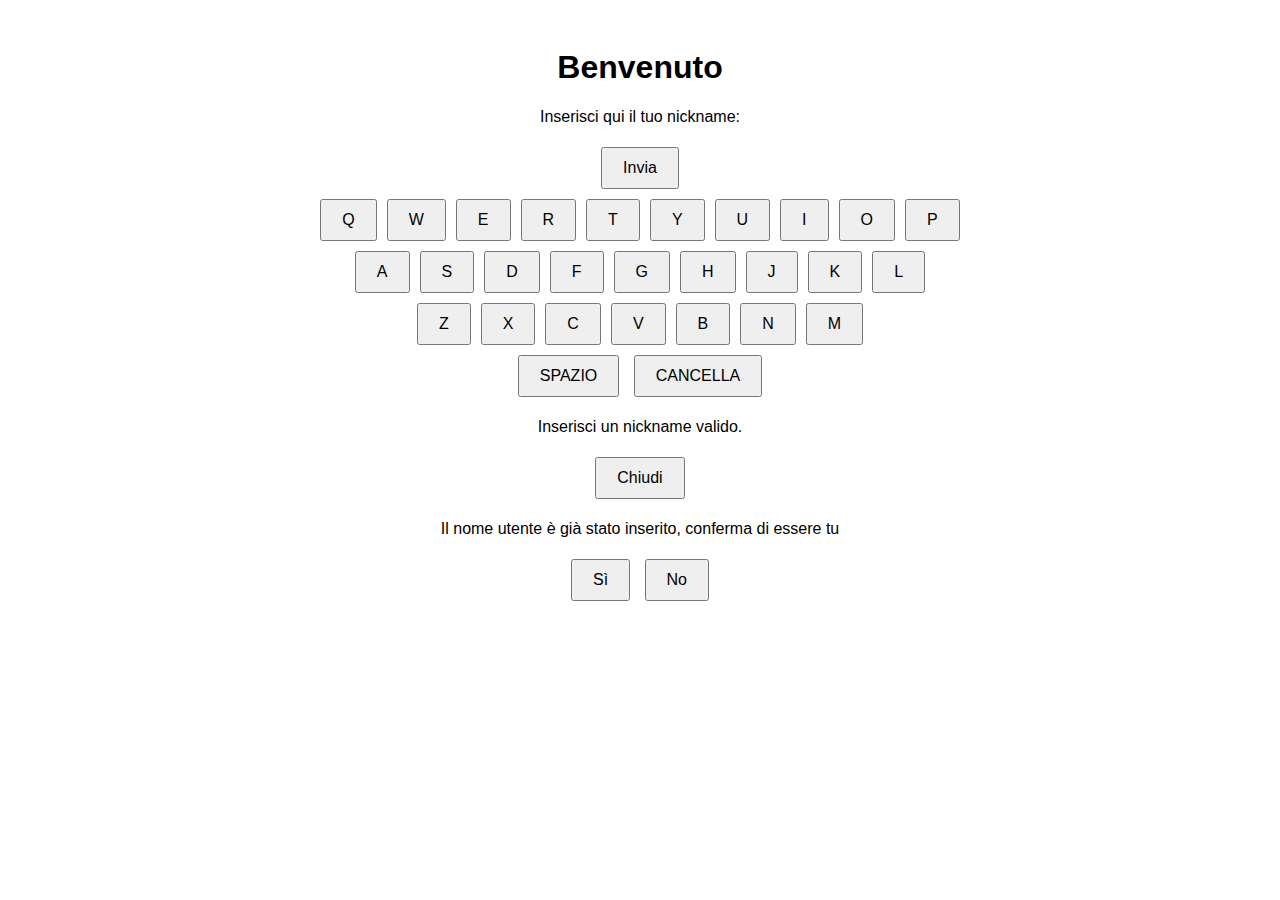
<file: oldfiles/index.html>
<!--
<!DOCTYPE html>
<html lang="en">
<head> 
    <meta charset="UTF-8">
    <meta name="viewport" content="width=device-width, initial-scale=1.0">
    <title>Insert Name</title>
    <link rel="stylesheet" href="style.css">
</head>
<body>
    <h1>Benvenuto</h1>
    <p>Inserisci qui il tuo nickname:</p>
    <div id="nameContainer"></div>
    <button id="submitName">Invia</button>

    <div class="keyboard-row" id="row1"></div>
    <div class="keyboard-row" id="row2"></div>
    <div class="keyboard-row" id="row3"></div>

    //Aggiungi una nuova riga per il tasto SPAZIO e CANCELLA 
    <div class="keyboard-row" id="row4">
        <button id="spaceButton" class="keyboard-button">SPAZIO</button>
        <button id="deleteButton" class="keyboard-button">CANCELLA</button> //Pulsante CANCELLA 
    </div>

    \\ Modale per nome vuoto
    <div id="emptyNameModal" class="modal">
        <div class="modal-content">
            <p id="emptyNameMessage">Inserisci un nickname valido.</p>
            <div class="modal-buttons">
                <button id="closeEmptyNameModal">Chiudi</button>
            </div>
        </div>
    </div>

     \\Modale personalizzato
    <div id="customModal" class="modal">
        <div class="modal-content">
            <p id="modalMessage">Il nome inserito esiste già. Vuoi continuare?</p>
            <div class="modal-buttons">
                <button id="confirmButton">Conferma</button>
                <button id="cancelButton">Annulla</button>
            </div>
        </div>
    </div>

    <script>
        const nameContainer = document.getElementById('nameContainer');
        const submitButton = document.getElementById('submitName');
        const customModal = document.getElementById('customModal');
        const modalMessage = document.getElementById('modalMessage');
        const confirmButton = document.getElementById('confirmButton');
        const cancelButton = document.getElementById('cancelButton');
        const emptyNameModal = document.getElementById('emptyNameModal'); // Nuovo modale per nome vuoto
        const emptyNameMessage = document.getElementById('emptyNameMessage'); // Messaggio per il modale del nome vuoto
        let name = '';

        // Definisci le lettere per ciascuna riga
        const row1 = 'QWERTYUIOP'.split('');
        const row2 = 'ASDFGHJKL'.split('');
        const row3 = 'ZXCVBNM'.split('');

        // Funzione per creare i pulsanti
        function createButtons(letters, containerId) {
            const container = document.getElementById(containerId);
            letters.forEach((letter) => {
                const button = document.createElement('button');
                button.textContent = letter;
                button.className = 'keyboard-button';
                button.addEventListener('click', () => {
                    name += letter;
                    nameContainer.textContent = name;
                });
                container.appendChild(button);
            });
        }

        // Crea i pulsanti per ciascuna riga
        createButtons(row1, 'row1');
        createButtons(row2, 'row2');
        createButtons(row3, 'row3');

        // Aggiungi il tasto SPAZIO
        document.getElementById('spaceButton').addEventListener('click', () => {
            name += ' ';
            nameContainer.textContent = name; // Mostra il nome con lo spazio
        });

        // Aggiungi il tasto CANCELLA
        document.getElementById('deleteButton').addEventListener('click', () => {
            if (name.length > 0) {
                name = name.slice(0, -1); // Rimuovi l'ultimo carattere
                nameContainer.textContent = name; // Aggiorna la visualizzazione del nome
            }
        });

        // Funzione per inviare il nome
        submitButton.addEventListener('click', () => {
            if (name.trim() === '') {
                // Se il nome è vuoto, mostra il modale per nome non valido
                emptyNameModal.style.display = 'flex';
                return;
            }

            fetch('/api/submit-name', {
                method: 'POST',
                headers: { 'Content-Type': 'application/json' },
                body: JSON.stringify({ name }),
            })
            .then((response) => response.json())
            .then((data) => {
                if (data.exists) {
                    // Mostra il modale se il nickname esiste
                    modalMessage.textContent = data.message; // Mostra il messaggio personalizzato
                    customModal.style.display = 'flex'; // Mostra il modale solo quando il nome esiste
                } else {
                    // Se il nickname non esiste, continua come al solito
                    window.location.href = `/welcome.html?name=${name}&exists=false`;
                }
            })
            .catch((error) => console.error('Error:', error));
        });

        // Funzione per chiudere il modale del nome vuoto
        document.getElementById('closeEmptyNameModal').addEventListener('click', () => {
            emptyNameModal.style.display = 'none';
        });

        // Funzione per chiudere il modale e continuare con la conferma
        confirmButton.addEventListener('click', () => {
            window.location.href = `/welcome.html?name=${name}&exists=true`;
        });

        // Funzione per chiudere il modale senza fare nulla
        cancelButton.addEventListener('click', () => {
            name = '';
            nameContainer.textContent = name;
            customModal.style.display = 'none'; // Nascondi il modale
        });
    </script>
</body>
</html>

-->
<!--

<!DOCTYPE html>
<html lang="en">
<head>
    <meta charset="UTF-8">
    <meta name="viewport" content="width=device-width, initial-scale=1.0">
    <title>Insert Name</title>
    <link rel="stylesheet" href="style.css">
</head>
<body>
    <h1>Benvenuto</h1>
    <p>Inserisci qui il tuo nickname:</p>
    <div id="nameContainer"></div>
    <button id="submitName">Invia</button>

    <div class="keyboard-row" id="row1"></div>
    <div class="keyboard-row" id="row2"></div>
    <div class="keyboard-row" id="row3"></div>

   
    <div class="keyboard-row" id="row4">
        <button id="spaceButton" class="keyboard-button">SPAZIO</button>
        <button id="deleteButton" class="keyboard-button">CANCELLA</button>
    </div>

    <div id="emptyNameModal" class="modal">
        <div class="modal-content">
            <p id="emptyNameMessage">Inserisci un nickname valido.</p>
            <div class="modal-buttons">
                <button id="closeEmptyNameModal">Chiudi</button>
            </div>
        </div>
    </div>

    \\Modale personalizzato 
    <div id="customModal" class="modal">
        <div class="modal-content">
            <p id="modalMessage">Il nome inserito esiste già. Vuoi continuare?</p>
            <div class="modal-buttons">
                <button id="confirmButton">Conferma</button>
                <button id="cancelButton">Annulla</button>
            </div>
        </div>
    </div>

    <script>
        const nameContainer = document.getElementById('nameContainer');
        const submitButton = document.getElementById('submitName');
        const customModal = document.getElementById('customModal');
        const modalMessage = document.getElementById('modalMessage');
        const confirmButton = document.getElementById('confirmButton');
        const cancelButton = document.getElementById('cancelButton');
        const emptyNameModal = document.getElementById('emptyNameModal'); 
        let name = '';

        // Define keyboard rows
        const row1 = 'QWERTYUIOP'.split('');
        const row2 = 'ASDFGHJKL'.split('');
        const row3 = 'ZXCVBNM'.split('');

        // Create keyboard buttons
        function createButtons(letters, containerId) {
            const container = document.getElementById(containerId);
            letters.forEach((letter) => {
                const button = document.createElement('button');
                button.textContent = letter;
                button.className = 'keyboard-button';
                button.addEventListener('click', () => {
                    name += letter;
                    nameContainer.textContent = name;
                });
                container.appendChild(button);
            });
        }

        // Generate keyboard buttons
        createButtons(row1, 'row1');
        createButtons(row2, 'row2');
        createButtons(row3, 'row3');

        // Space button functionality
        document.getElementById('spaceButton').addEventListener('click', () => {
            name += ' ';
            nameContainer.textContent = name;
        });

        // Delete button functionality
        document.getElementById('deleteButton').addEventListener('click', () => {
            if (name.length > 0) {
                name = name.slice(0, -1);
                nameContainer.textContent = name;
            }
        });

        // Submit name functionality
        submitButton.addEventListener('click', () => {
            if (name.trim() === '') {
                emptyNameModal.style.display = 'flex';
                return;
            }

            fetch('/api/choice', {
                method: 'POST',
                headers: { 'Content-Type': 'application/json' },
                body: JSON.stringify({ name }),
            })
                .then((response) => response.json())
                .then((data) => {
                    if (data.exists) {
                        modalMessage.textContent = data.message;
                        customModal.style.display = 'flex';
                    } else {
                        window.location.href = '/welcome.html';
                    }
                })
                .catch((error) => console.error('Error:', error));
        });

        // Confirm and redirect
        confirmButton.addEventListener('click', () => {
            window.location.href = '/welcome.html';
        });

        // Cancel and clear name
        cancelButton.addEventListener('click', () => {
            name = '';
            nameContainer.textContent = name;
            customModal.style.display = 'none';
        });
    </script>
</body>
</html>
-->

<!--
<!DOCTYPE html>
<html lang="en">
<head>
    <meta charset="UTF-8">
    <meta name="viewport" content="width=device-width, initial-scale=1.0">
    <title>Insert Name</title>
    <link rel="stylesheet" href="style.css">
</head>
<body>
    <h1>Benvenuto</h1>
    <p>Inserisci qui il tuo nickname:</p>
    <div id="nameContainer"></div>
    <button id="submitName">Invia</button>

    <div class="keyboard-row" id="row1"></div>
    <div class="keyboard-row" id="row2"></div>
    <div class="keyboard-row" id="row3"></div>

    // Aggiungi una nuova riga per il tasto SPAZIO e CANCELLA 
    <div class="keyboard-row" id="row4">
        <button id="spaceButton" class="keyboard-button">SPAZIO</button>
        <button id="deleteButton" class="keyboard-button">CANCELLA</button>
    </div>

    // Modale per nome vuoto 
    <div id="emptyNameModal" class="modal">
        <div class="modal-content">
            <p id="emptyNameMessage">Inserisci un nickname valido.</p>
            <div class="modal-buttons">
                <button id="closeEmptyNameModal">Chiudi</button>
            </div>
        </div>
    </div>

    // Modale personalizzato
    <div id="customModal" class="modal">
        <div class="modal-content">
            <p id="modalMessage">Il nome utente è già stato inserito, conferma di essere tu</p>
            <div class="modal-buttons">
                <button id="confirmButton">Sì</button>
                <button id="cancelButton">No</button>
            </div>
        </div>
    </div>

    <script>
        const nameContainer = document.getElementById('nameContainer');
        const submitButton = document.getElementById('submitName');
        const customModal = document.getElementById('customModal');
        const confirmButton = document.getElementById('confirmButton');
        const cancelButton = document.getElementById('cancelButton');
        const emptyNameModal = document.getElementById('emptyNameModal'); 
        let name = '';

        // Define keyboard rows
        const row1 = 'QWERTYUIOP'.split('');
        const row2 = 'ASDFGHJKL'.split('');
        const row3 = 'ZXCVBNM'.split('');

        // Create keyboard buttons
        function createButtons(letters, containerId) {
            const container = document.getElementById(containerId);
            letters.forEach((letter) => {
                const button = document.createElement('button');
                button.textContent = letter;
                button.className = 'keyboard-button';
                button.addEventListener('click', () => {
                    name += letter;
                    nameContainer.textContent = name;
                });
                container.appendChild(button);
            });
        }

        // Generate keyboard buttons
        createButtons(row1, 'row1');
        createButtons(row2, 'row2');
        createButtons(row3, 'row3');

        // Space button functionality
        document.getElementById('spaceButton').addEventListener('click', () => {
            name += ' ';
            nameContainer.textContent = name;
        });

        // Delete button functionality
        document.getElementById('deleteButton').addEventListener('click', () => {
            if (name.length > 0) {
                name = name.slice(0, -1);
                nameContainer.textContent = name;
            }
        });

        // Submit name functionality
        submitButton.addEventListener('click', () => {
            if (name.trim() === '') {
                emptyNameModal.style.display = 'flex';
                return;
            }

            fetch('/api/choice', {
                method: 'POST',
                headers: { 'Content-Type': 'application/json' },
                body: JSON.stringify({ name }),
            })
                .then((response) => response.json())
                .then((data) => {
                    if (data.exists) {
                        // Show modal if the username exists
                        customModal.style.display = 'flex';
                    } else {
                        // Redirect to welcome.html with name and exists flag
                        window.location.href = `/welcome.html?name=${encodeURIComponent(name)}&exists=false`;
                    }
                })
                .catch((error) => console.error('Error:', error));
        });

        // Close empty name modal
        document.getElementById('closeEmptyNameModal').addEventListener('click', () => {
            emptyNameModal.style.display = 'none';
        });

        // Confirm and redirect
        confirmButton.addEventListener('click', () => {
            fetch('/api/confirm', {
                method: 'POST',
                headers: { 'Content-Type': 'application/json' },
                body: JSON.stringify({ name }),
            })
            .then(() => {
                window.location.href = `/welcome.html?name=${encodeURIComponent(name)}&exists=true`;
            })
            .catch((error) => console.error('Error:', error));
        });

        // Cancel and clear name
        cancelButton.addEventListener('click', () => {
            name = '';
            nameContainer.textContent = name;
            customModal.style.display = 'none';
        });
    </script>
</body>
</html>

-->

<!DOCTYPE html>
<html lang="en">
<head>
    <meta charset="UTF-8">
    <meta name="viewport" content="width=device-width, initial-scale=1.0">
    <title>Insert Name</title>
    <link rel="stylesheet" href="style.css">
</head>
<body>
    <h1>Benvenuto</h1>
    <p>Inserisci qui il tuo nickname:</p>
    <div id="nameContainer"></div>
    <button id="submitName">Invia</button>

    <div class="keyboard-row" id="row1"></div>
    <div class="keyboard-row" id="row2"></div>
    <div class="keyboard-row" id="row3"></div>

    <!-- Aggiungi una nuova riga per il tasto SPAZIO e CANCELLA -->
    <div class="keyboard-row" id="row4">
        <button id="spaceButton" class="keyboard-button">SPAZIO</button>
        <button id="deleteButton" class="keyboard-button">CANCELLA</button>
    </div>

    <!-- Modale per nome vuoto -->
    <div id="emptyNameModal" class="modal">
        <div class="modal-content">
            <p id="emptyNameMessage">Inserisci un nickname valido.</p>
            <div class="modal-buttons">
                <button id="closeEmptyNameModal">Chiudi</button>
            </div>
        </div>
    </div>

    <!-- Modale personalizzato -->
    <div id="customModal" class="modal">
        <div class="modal-content">
            <p id="modalMessage">Il nome utente è già stato inserito, conferma di essere tu</p>
            <div class="modal-buttons">
                <button id="confirmButton">Sì</button>
                <button id="cancelButton">No</button>
            </div>
        </div>
    </div>

    <script>
        const nameContainer = document.getElementById('nameContainer');
        const submitButton = document.getElementById('submitName');
        const customModal = document.getElementById('customModal');
        const confirmButton = document.getElementById('confirmButton');
        const cancelButton = document.getElementById('cancelButton');
        const emptyNameModal = document.getElementById('emptyNameModal'); 
        let name = '';

        // Define keyboard rows
        const row1 = 'QWERTYUIOP'.split('');
        const row2 = 'ASDFGHJKL'.split('');
        const row3 = 'ZXCVBNM'.split('');

        // Create keyboard buttons
        function createButtons(letters, containerId) {
            const container = document.getElementById(containerId);
            letters.forEach((letter) => {
                const button = document.createElement('button');
                button.textContent = letter;
                button.className = 'keyboard-button';
                button.addEventListener('click', () => {
                    name += letter;
                    nameContainer.textContent = name;
                });
                container.appendChild(button);
            });
        }

        // Generate keyboard buttons
        createButtons(row1, 'row1');
        createButtons(row2, 'row2');
        createButtons(row3, 'row3');

        // Space button functionality
        document.getElementById('spaceButton').addEventListener('click', () => {
            name += ' ';
            nameContainer.textContent = name;
        });

        // Delete button functionality
        document.getElementById('deleteButton').addEventListener('click', () => {
            if (name.length > 0) {
                name = name.slice(0, -1);
                nameContainer.textContent = name;
            }
        });

        // Submit name functionality
        submitButton.addEventListener('click', () => {
            if (name.trim() === '') {
                emptyNameModal.style.display = 'flex';
                return;
            }

            fetch('/api/choice', {
                method: 'POST',
                headers: { 'Content-Type': 'application/json' },
                body: JSON.stringify({ name }),
            })
                .then((response) => response.json())
                .then((data) => {
                    if (data.exists) {
                        // Show modal if the username exists
                        customModal.style.display = 'flex';
                    } else {
                        // Redirect to welcome.html without query parameters
                        window.location.href = '/welcome.html';
                    }
                })
                .catch((error) => console.error('Error:', error));
        });

        // Close empty name modal
        document.getElementById('closeEmptyNameModal').addEventListener('click', () => {
            emptyNameModal.style.display = 'none';
        });

        // Confirm and redirect
        confirmButton.addEventListener('click', () => {
            fetch('/api/confirm', {
                method: 'POST',
                headers: { 'Content-Type': 'application/json' },
                body: JSON.stringify({ name }),
            })
            .then(() => {
                window.location.href = '/welcome.html';
            })
            .catch((error) => console.error('Error:', error));
        });

        // Cancel and clear name
        cancelButton.addEventListener('click', () => {
            name = '';
            nameContainer.textContent = name;
            customModal.style.display = 'none';
        });
    </script>
</body>
</html>
</file>
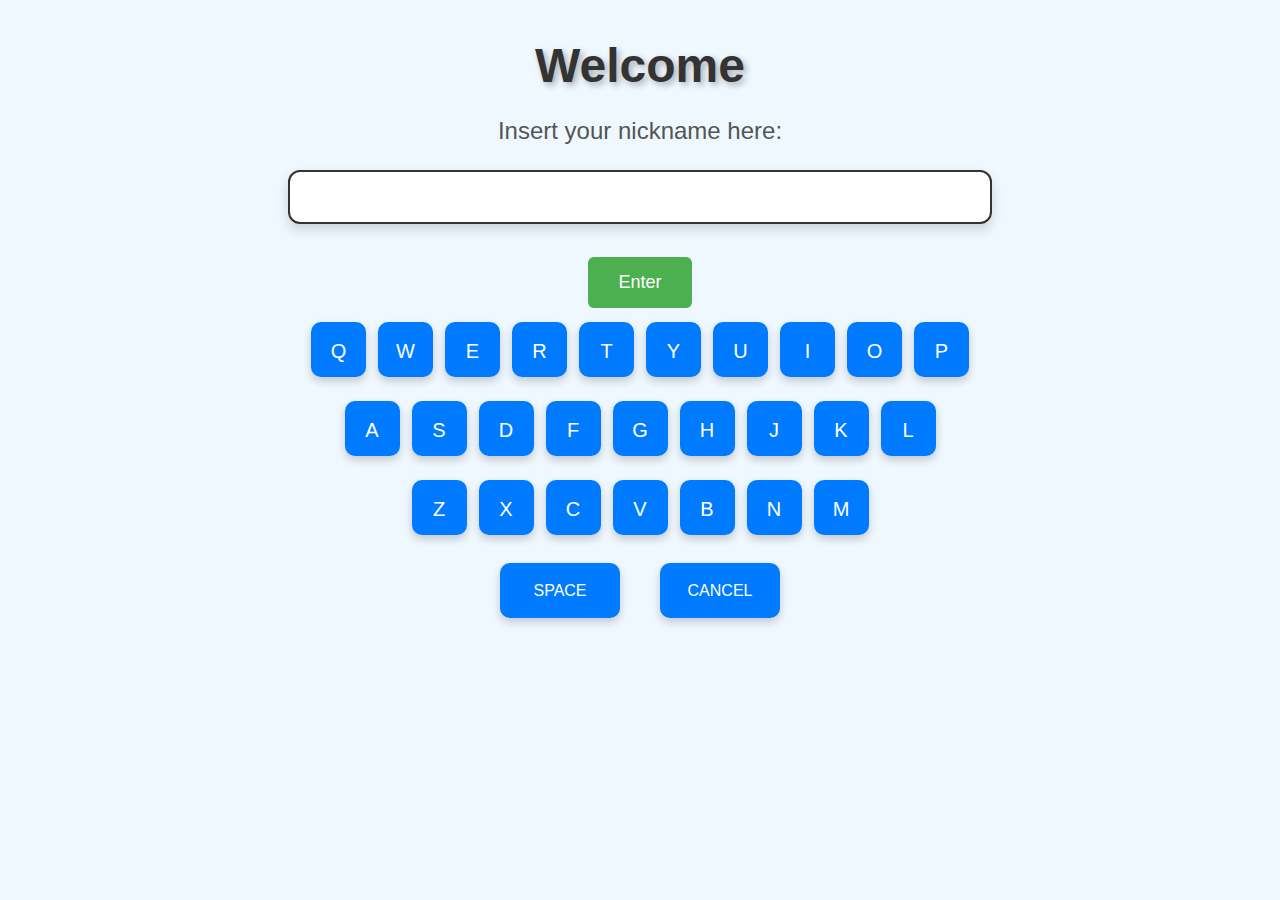
<file: web_interfaces/public/index.html>
<!DOCTYPE html>
<html lang="en">
<head>
    <meta charset="UTF-8">
    <meta name="viewport" content="width=device-width, initial-scale=1.0">
    <title>Insert Name</title>
    <link rel="stylesheet" href="style.css">
</head>
<body>
    <h1>Welcome</h1>
    <p>Insert your nickname here:</p>
    <div id="nameContainer"></div>
    <button id="submitName">Enter</button>

    <div class="keyboard-row" id="row1"></div>
    <div class="keyboard-row" id="row2"></div>
    <div class="keyboard-row" id="row3"></div>

    <!-- Aggiungi una nuova riga per il tasto SPAZIO e CANCELLA -->
    <div class="keyboard-row" id="row4">
        <button id="spaceButton" class="keyboard-button">SPACE</button>
        <button id="deleteButton" class="keyboard-button">CANCEL</button>
    </div>

    <!-- Modale per nome vuoto -->
    <div id="emptyNameModal" class="modal">
        <div class="modal-content">
            <p id="emptyNameMessage">Insert a valid name</p>
            <div class="modal-buttons">
                <button id="closeEmptyNameModal">Chiudi</button>
            </div>
        </div>
    </div>

    <!-- Modale personalizzato -->
    <div id="customModal" class="modal">
        <div class="modal-content">
            <p id="modalMessage">the name already exist, please confirm to be you</p>
            <div class="modal-buttons">
                <button id="confirmButton">Yes</button>
                <button id="cancelButton">No</button>
            </div>
        </div>
    </div>

    <script>
        const nameContainer = document.getElementById('nameContainer');
        const submitButton = document.getElementById('submitName');
        const customModal = document.getElementById('customModal');
        const confirmButton = document.getElementById('confirmButton');
        const cancelButton = document.getElementById('cancelButton');
        const emptyNameModal = document.getElementById('emptyNameModal'); 
        let name = '';

        // Define keyboard rows
        const row1 = 'QWERTYUIOP'.split('');
        const row2 = 'ASDFGHJKL'.split('');
        const row3 = 'ZXCVBNM'.split('');

        // Create keyboard buttons
        function createButtons(letters, containerId) {
            const container = document.getElementById(containerId);
            letters.forEach((letter) => {
                const button = document.createElement('button');
                button.textContent = letter;
                button.className = 'keyboard-button';
                button.addEventListener('click', () => {
                    name += letter;
                    nameContainer.textContent = name;
                });
                container.appendChild(button);
            });
        }

        // Generate keyboard buttons
        createButtons(row1, 'row1');
        createButtons(row2, 'row2');
        createButtons(row3, 'row3');

        // Space button functionality
        document.getElementById('spaceButton').addEventListener('click', () => {
            name += ' ';
            nameContainer.textContent = name;
        });

        // Delete button functionality
        document.getElementById('deleteButton').addEventListener('click', () => {
            if (name.length > 0) {
                name = name.slice(0, -1);
                nameContainer.textContent = name;
            }
        });

        // Submit name functionality
        submitButton.addEventListener('click', () => {
            if (name.trim() === '') {
                emptyNameModal.style.display = 'flex';
                fetch('/api/choice', {
                method: 'POST',
                headers: { 'Content-Type': 'application/json' },
                body: JSON.stringify({ name }),
            })

                return;
            }

            fetch('/api/choice', {
                method: 'POST',
                headers: { 'Content-Type': 'application/json' },
                body: JSON.stringify({ name }),
            })
                .then((response) => response.json())
                .then((data) => {
                    if (data.exists) {
                        // Show modal if the username exists
                        customModal.style.display = 'flex';
                    } else {
                        // Redirect to welcome.html without query parameters
                        window.location.href = '/welcome.html';
                    }
                })
                .catch((error) => console.error('Error:', error));
        });

        // Close empty name modal
        document.getElementById('closeEmptyNameModal').addEventListener('click', () => {
            emptyNameModal.style.display = 'none';
        });

        // Confirm and redirect
        confirmButton.addEventListener('click', () => {
            fetch('/api/confirm', {
                method: 'POST',
                headers: { 'Content-Type': 'application/json' },
                body: JSON.stringify({ name }),
            })
            .then(() => {
                window.location.href = '/welcome.html';
            })
            .catch((error) => console.error('Error:', error));
        });

        // Cancel and clear name
        cancelButton.addEventListener('click', () => {
            name = '';
            nameContainer.textContent = name;
            customModal.style.display = 'none';
        });
    </script>
</body>
</html>
</file>
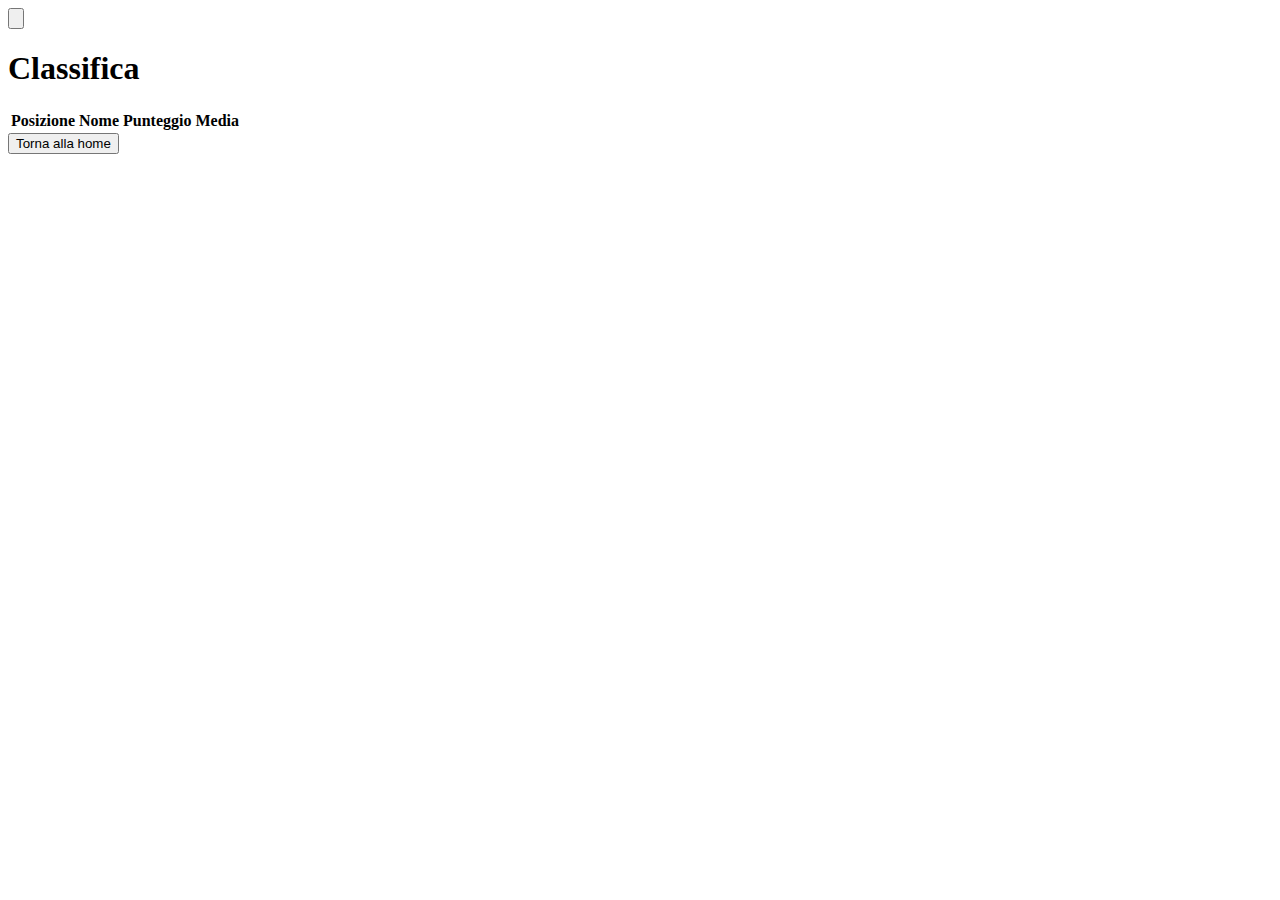
<file: oldfiles/classifica.html>
<!DOCTYPE html>
<html lang="it">
<head>
    <meta charset="UTF-8">
    <meta name="viewport" content="width=device-width, initial-scale=1.0">
    <title>Classifica</title>
</head>
<body>
    <!-- Pulsante Indietro -->
    <button id="backButton" onclick="window.location.href='/gameIntroduction.html'">
        <svg xmlns="http://www.w3.org/2000/svg" viewBox="0 0 24 24">
            <path d="M20 11H7.83l5.59-5.59-1.41-1.41L3.83 12l8.18 8.18 1.41-1.41L7.83 13H20z"/>
        </svg>
    </button>

    <h1>Classifica</h1>
    <table id="scoresTable">
        <thead>
            <tr>
                <th>Posizione</th>
                <th>Nome</th>
                <th>Punteggio</th>
                <th>Media</th>
            </tr>
        </thead>
        <tbody id="scoresBody">
            <!-- I punteggi verranno popolati dinamicamente -->
        </tbody>
    </table>

    <button class="backButton" onclick="window.location.href = 'welcome.html';">Torna alla home</button>

    <script>
        // Funzione per caricare i punteggi dal server e visualizzarli
        function loadLeaderboard() {
            fetch('http://localhost:3000/api/leaderboard')
                .then(response => response.json())
                .then(data => {
                    const tableBody = document.getElementById('scoresBody');
                    tableBody.innerHTML = ''; // Pulisce la tabella

                    data.forEach((entry, index) => {
                        const row = document.createElement('tr');
                        row.innerHTML = `
                            <td>${index + 1}</td>
                            <td>${entry.name}</td>
                            <td>${entry.score}</td>
                            <td>${entry.avg.toFixed(2)}</td>
                        `;
                        tableBody.appendChild(row);
                    });
                })
                .catch(err => console.error("Errore nel caricamento della classifica", err));
        }

        // Carica la classifica quando la pagina è pronta
        window.onload = loadLeaderboard;
    </script>
</body>
</html>
</file>
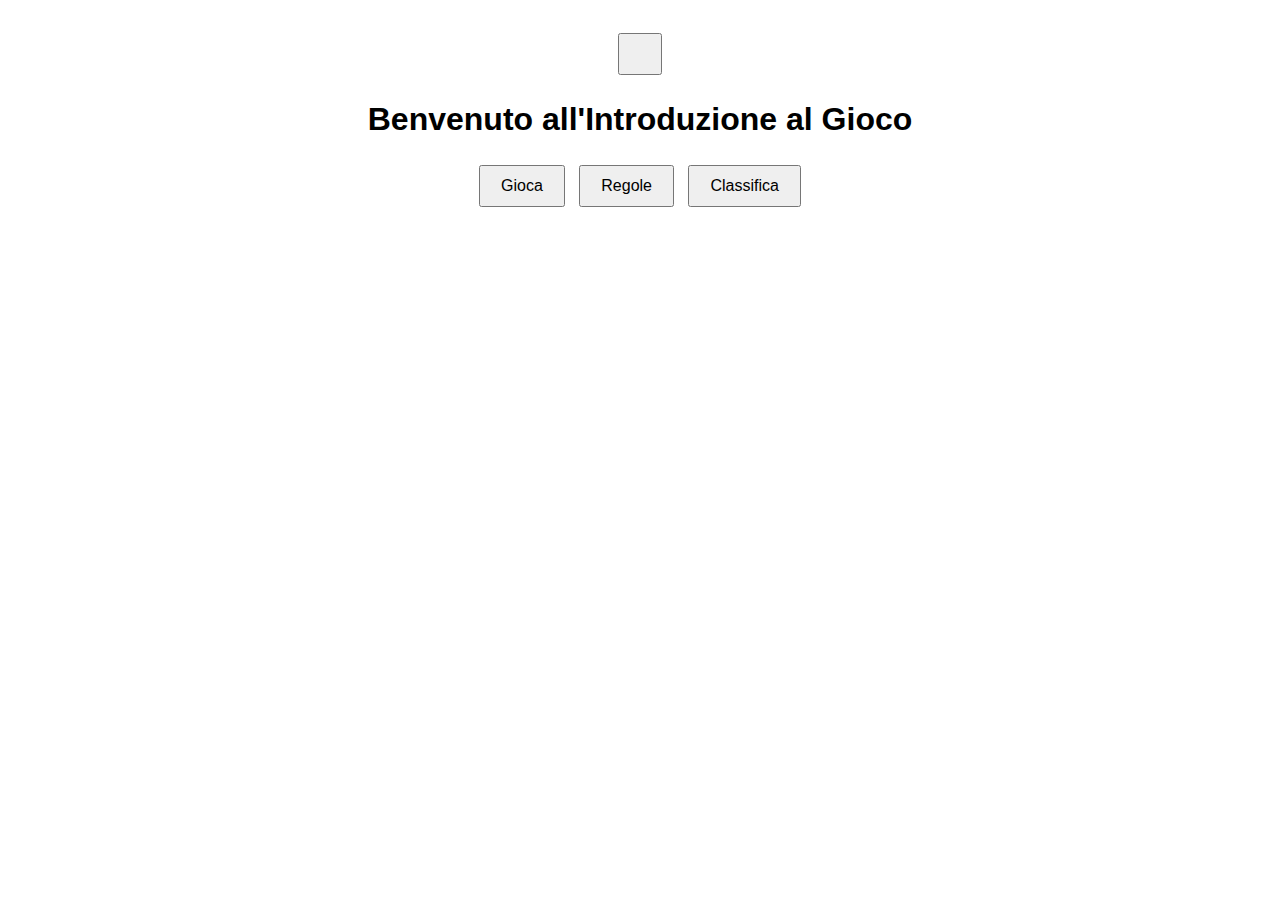
<file: oldfiles/game_preamble.html>
<!--
<!DOCTYPE html>
<html lang="it">
<head>
    <meta charset="UTF-8">
    <meta name="viewport" content="width=device-width, initial-scale=1.0">
    <title>Introduzione al Gioco</title>
    <link rel="stylesheet" href="style.css">
</head>
<body id="welcomePage">
    // Pulsante per tornare indietro con una freccia 
    <button id="arrowButton">
        <svg xmlns="http://www.w3.org/2000/svg" viewBox="0 0 24 24">
            <path d="M20 11H7.83l5.59-5.59-1.41-1.41L3.83 12l8.18 8.18 1.41-1.41L7.83 13H20z"/>
        </svg>
    </button>

    <h1 id="pageTitle">Benvenuto all'Introduzione al Gioco</h1>
    <div id="buttonContainer" class="button-container">
        <button id="playButton">Gioca</button>
        <button id="rulesButton">Regole</button>
        <button id="leaderboardButton">Classifica</button>
    </div>

    <script>

        // Rules button action
        document.getElementById('rulesButton').addEventListener('click', () => {
            window.location.href = '/regole.html'; // Modifica questo percorso con quello corretto per la pagina delle regole
        });

        // Leaderboard button action
        document.getElementById('leaderboardButton').addEventListener('click', () => {
            window.location.href = '/classifica.html'; 
        });



        // Play button action
        document.getElementById('playButton').addEventListener('click', () => {
            fetch('/api/game', {
                method: 'POST',
                headers: { 'Content-Type': 'application/json' },
            })
                .then(() => {
                    window.location.href = '/game.html';
                })
                .catch((error) => console.error('Error:', error));
        });

        // Back button action
        document.getElementById('arrowButton').addEventListener('click', () => {
            fetch('/api/choice', {
                method: 'POST',
                headers: { 'Content-Type': 'application/json' },
            })
                .then(() => {
                    window.location.href = '/welcome.html';
                })
                .catch((error) => console.error('Error:', error));
        });




    </script>
</body>
</html>
-->
<!--
<!DOCTYPE html>
<html lang="it">
<head>
    <meta charset="UTF-8">
    <meta name="viewport" content="width=device-width, initial-scale=1.0">
    <title>Introduzione al Gioco</title>
    <link rel="stylesheet" href="style.css">
</head>
<body id="welcomePage">
    //Pulsante per tornare indietro con una freccia 
    <button id="arrowButton">
        <svg xmlns="http://www.w3.org/2000/svg" viewBox="0 0 24 24">
            <path d="M20 11H7.83l5.59-5.59-1.41-1.41L3.83 12l8.18 8.18 1.41-1.41L7.83 13H20z"/>
        </svg>
    </button>

    <h1 id="pageTitle">Benvenuto all'Introduzione al Gioco</h1>
    <div id="buttonContainer" class="button-container">
        <button id="playButton">Gioca</button>
        <button id="rulesButton">Regole</button>
        <button id="leaderboardButton">Classifica</button>
    </div>

    <script>
        // Get the user's name from the URL parameters
        const urlParams = new URLSearchParams(window.location.search);
        const name = urlParams.get('name');

        // Rules button action
        document.getElementById('rulesButton').addEventListener('click', () => {
            window.location.href = `/regole.html?name=${encodeURIComponent(name)}`; 
        });

        // Leaderboard button action
        document.getElementById('leaderboardButton').addEventListener('click', () => {
            window.location.href = `/classifica.html?name=${encodeURIComponent(name)}`; 
        });
        // Play button action
        document.getElementById('playButton').addEventListener('click', () => {
            fetch('/api/game', {
                method: 'POST',
                headers: { 'Content-Type': 'application/json' },
            })
                .then(() => {
                    window.location.href = `/game.html?name=${encodeURIComponent(name)}`;
                })
                .catch((error) => console.error('Error:', error));
        });

        // Back button action
        document.getElementById('arrowButton').addEventListener('click', () => {
            fetch('/api/choice', {
                method: 'POST',
                headers: { 'Content-Type': 'application/json' },
            })
                .then(() => {
                    window.location.href = `/welcome.html?name=${encodeURIComponent(name)}&exists=true`;
                })
                .catch((error) => console.error('Error:', error));
        });
        

    </script>
</body>
</html>
-->

<!DOCTYPE html>
<html lang="it">
<head>
    <meta charset="UTF-8">
    <meta name="viewport" content="width=device-width, initial-scale=1.0">
    <title>Introduzione al Gioco</title>
    <link rel="stylesheet" href="style.css">
</head>
<body id="welcomePage">
    <!-- Back button -->
    <button id="arrowButton">
        <svg xmlns="http://www.w3.org/2000/svg" viewBox="0 0 24 24">
            <path d="M20 11H7.83l5.59-5.59-1.41-1.41L3.83 12l8.18 8.18 1.41-1.41L7.83 13H20z"/>
        </svg>
    </button>

    <h1 id="pageTitle">Benvenuto all'Introduzione al Gioco</h1>
    <div id="buttonContainer" class="button-container">
        <button id="playButton">Gioca</button>
        <button id="rulesButton">Regole</button>
        <button id="leaderboardButton">Classifica</button>
    </div>

    <script>
        // Rules button action
        document.getElementById('rulesButton').addEventListener('click', () => {
            window.location.href = '/regole.html'; 
        });

        // Leaderboard button action
        document.getElementById('leaderboardButton').addEventListener('click', () => {
            window.location.href = '/classifica.html'; 
        });

        // Play button action
        document.getElementById('playButton').addEventListener('click', () => {
            fetch('/api/game', {
                method: 'POST',
                headers: { 'Content-Type': 'application/json' },
            })
                .then(() => {
                    window.location.href = '/game.html';
                })
                .catch((error) => console.error('Error:', error));
        });

        // Back button action
        document.getElementById('arrowButton').addEventListener('click', () => {
            fetch('/api/choice', {
                method: 'POST',
                headers: { 'Content-Type': 'application/json' },
            })
                .then(() => {
                    window.location.href = '/welcome.html';
                })
                .catch((error) => console.error('Error:', error));
        });
    </script>
</body>
</html>
</file>
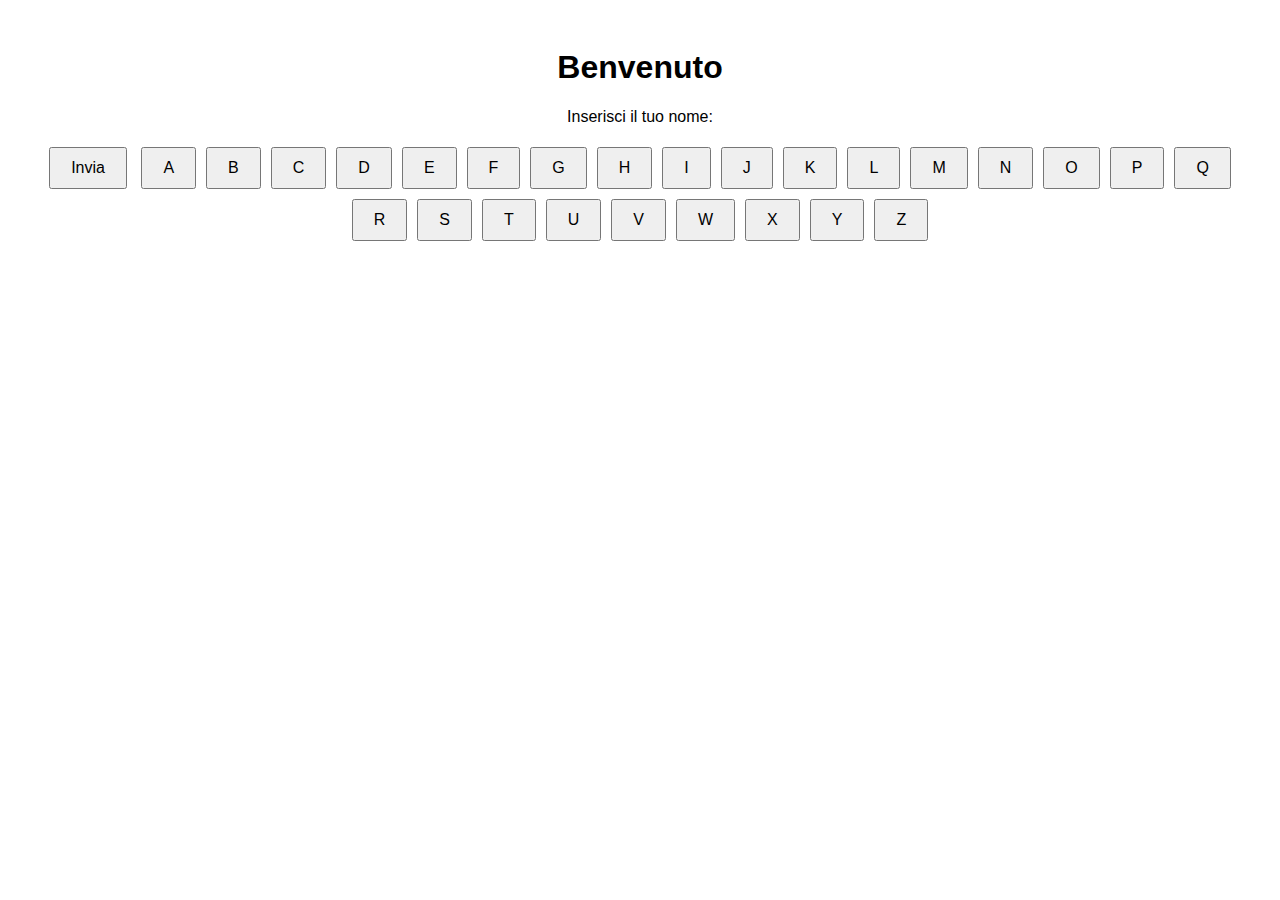
<file: oldfiles/index_vecchio.html>
<!DOCTYPE html>
<html lang="en">
<head>
    <meta charset="UTF-8">
    <meta name="viewport" content="width=device-width, initial-scale=1.0">
    <title>Insert Name</title>
    <link rel="stylesheet" href="style.css">
</head>
<body>
    <h1>Benvenuto</h1>
    <p>Inserisci il tuo nome:</p>
    <div id="nameContainer"></div>
    <button id="submitName">Invia</button>

    <script>
        const nameContainer = document.getElementById('nameContainer');
        const submitButton = document.getElementById('submitName');
        let name = '';

        // Create buttons for each letter
        'ABCDEFGHIJKLMNOPQRSTUVWXYZ'.split('').forEach((letter) => {
            const button = document.createElement('button');
            button.textContent = letter;
            button.addEventListener('click', () => {
                name += letter;
                nameContainer.textContent = name;
            });
            document.body.appendChild(button);
        });

        // Submit the name
        submitButton.addEventListener('click', () => {
            fetch('/api/submit-name', {
                method: 'POST',
                headers: { 'Content-Type': 'application/json' },
                body: JSON.stringify({ name }),
            })
                .then((response) => response.json())
                .then((data) => {
                    if (data.exists) {
                        window.location.href = `/welcome.html?name=${name}&exists=true`;
                    } else {
                        window.location.href = `/welcome.html?name=${name}&exists=false`;
                    }
                })
                .catch((error) => console.error('Error:', error));
        });
    </script>
</body>
</html>
</file>
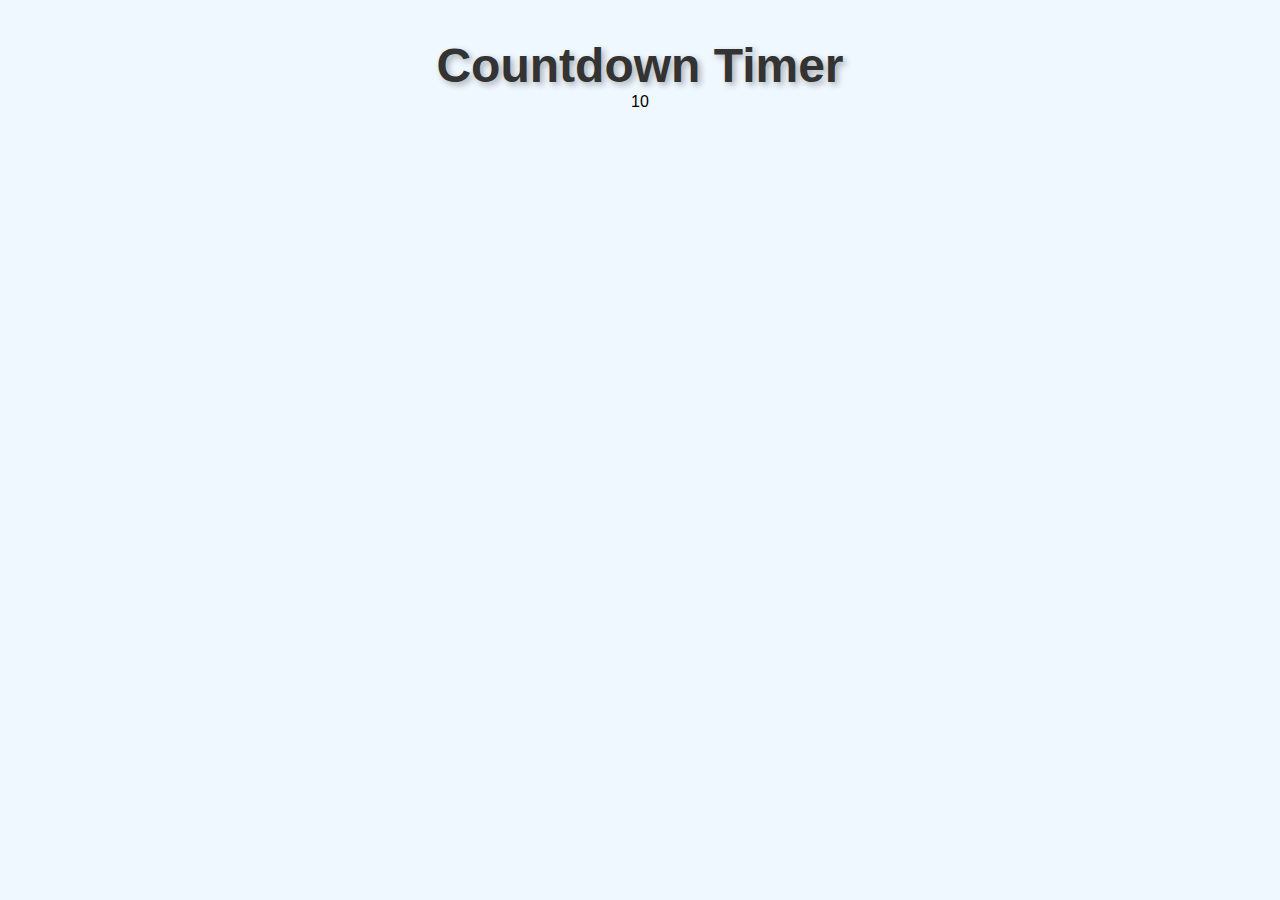
<file: web_interfaces/public/exercise.html>
<!DOCTYPE html>
<html lang="en">
<head>
    <meta charset="UTF-8">
    <meta name="viewport" content="width=device-width, initial-scale=1.0">
    <title>Countdown Timer</title>
    <link rel="stylesheet" href="style.css">
</head>
<body>
    <h1>Countdown Timer</h1>
    <div id="timer">10</div> <!-- Initial countdown time in seconds -->
    <div id="reps" style="display: none;">Repetitions: <span id="repCount">5</span></div> <!-- Initial repetitions -->
    
    <script>
        let countdownTime = 10; // Countdown time in seconds
        let repetitions = 5; // Number of repetitions
        let isCountingDown = true;

        const timerElement = document.getElementById('timer');
        const repsElement = document.getElementById('reps');
        const repCountElement = document.getElementById('repCount');

        const countdown = setInterval(() => {
            if (isCountingDown) {
                if (countdownTime > 0) {
                    timerElement.textContent = countdownTime;
                    countdownTime--;
                } else {
                    isCountingDown = false;
                    timerElement.style.display = 'none';
                    repsElement.style.display = 'block';
                    startRepetitions();
                }
            }
        }, 1000);

        function startRepetitions() {
            const repInterval = setInterval(() => {
                if (repetitions > 0) {
                    repCountElement.textContent = repetitions;
                    repetitions--;
                } else {
                    clearInterval(repInterval);
                    repCountElement.textContent = "Done!";

                    
                }
            }, 2000); // Change this value to set the interval for repetitions (in milliseconds)
        }
    </script>
</body>
</html>
</file>
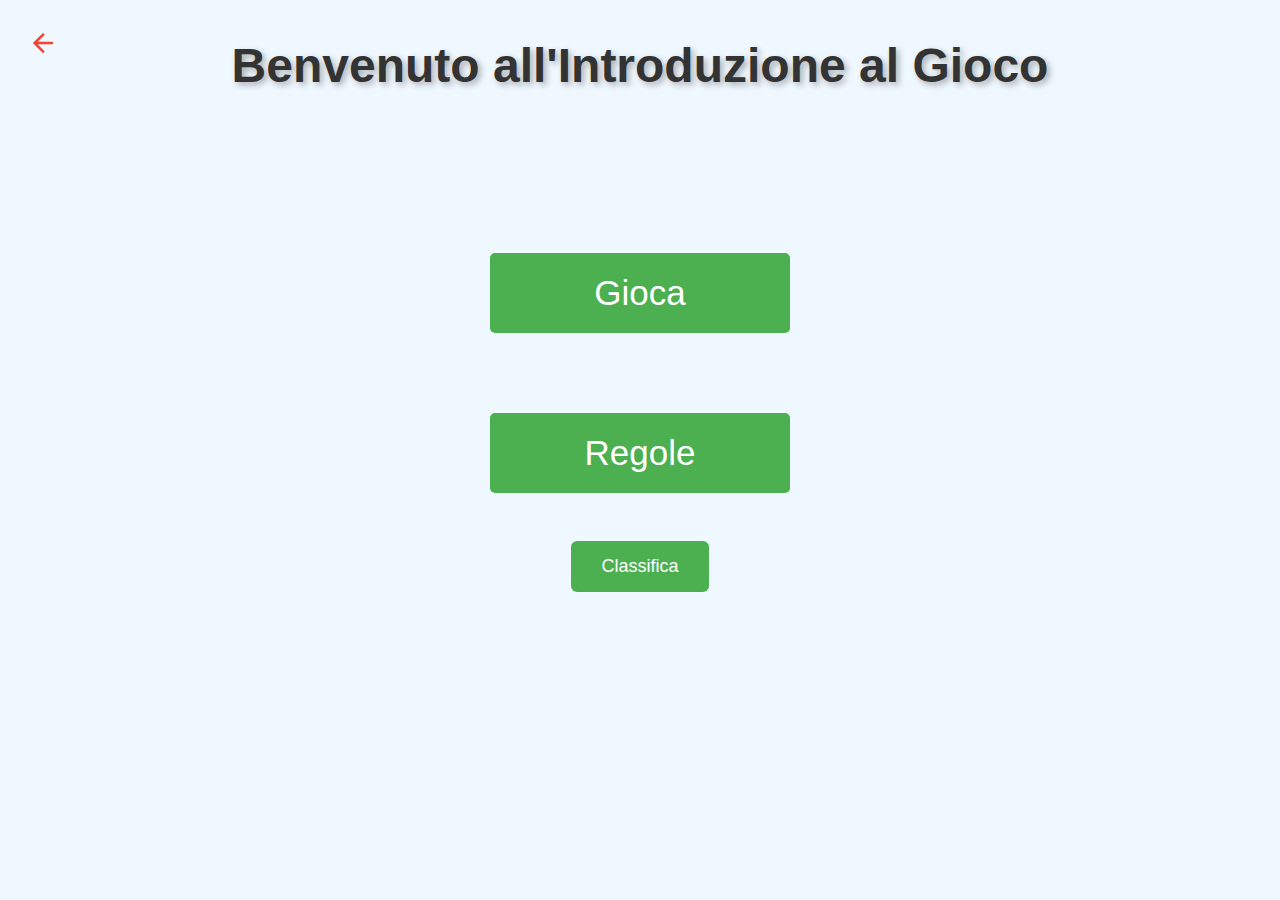
<file: web_interfaces/public/gameIntroduction.html>
<!DOCTYPE html>
<html lang="it">
<head>
    <meta charset="UTF-8">
    <meta name="viewport" content="width=device-width, initial-scale=1.0">
    <title>Introduzione al Gioco</title>
    <link rel="stylesheet" href="style.css">
</head>
<body id="welcomePage">
    <!-- Pulsante per tornare indietro con una freccia -->
    <button id="arrowButton">
        <svg xmlns="http://www.w3.org/2000/svg" viewBox="0 0 24 24">
            <path d="M20 11H7.83l5.59-5.59-1.41-1.41L3.83 12l8.18 8.18 1.41-1.41L7.83 13H20z"/>
        </svg>
    </button>

    <h1 id="pageTitle">Benvenuto all'Introduzione al Gioco</h1>
    <div id="buttonContainer" class="button-container">
        <button id="playButton">Gioca</button>
        <button id="rulesButton">Regole</button>
        <button id="leaderboardButton">Classifica</button>
    </div>

    <script>
        // Play button action: Redirect to game.html
        document.getElementById('playButton').addEventListener('click', () => {
            window.location.href = '/game.html'; // Reindirizzamento a game.html
        });

        // Rules button action
        document.getElementById('rulesButton').addEventListener('click', () => {
            window.location.href = '/regole.html'; // Modifica questo percorso con quello corretto per la pagina delle regole
        });

        // Leaderboard button action
        document.getElementById('leaderboardButton').addEventListener('click', () => {
            window.location.href = '/classifica.html'; // Modifica questo percorso con quello corretto per la pagina della classifica
        });

        // Back button action: Go back to the previous page
        document.getElementById('arrowButton').addEventListener('click', () => {
            window.location.href = '/welcome.html';
        });
    </script>
</body>
</html>
</file>
<file: oldfiles/style.css>
body {
    font-family: Arial, sans-serif;
    text-align: center;
    padding: 20px;
}

button {
    margin: 5px;
    padding: 10px 20px;
    font-size: 16px;
}
</file>
<file: web_interfaces/public/style.css>
/* Stili generali */
/* INDEX */




body {
    font-family: Arial, sans-serif;
    text-align: center;
    padding: 30px;
    background-color: #f0f8ff;
}

h1 {
    font-size: 3em;
    color: #333;
    text-shadow: 3px 3px 6px rgba(0, 0, 0, 0.3);
    margin-bottom: 25px;
    margin: 0;
    padding: 0;
    text-align: center;
}



p {
    font-size: 1.5em;
    color: #555;
}

#nameContainer {
    font-size: 2.5em;
    font-weight: bold;
    padding: 25px;
    border: 2px solid #333;
    border-radius: 12px;
    margin: 25px auto;
    width: 80%;
    max-width: 650px;
    background-color: #ffffff;
    color: #333;
    box-shadow: 0 6px 12px rgba(0, 0, 0, 0.15);
}

button {
    margin: 8px;
    padding: 15px 30px;
    font-size: 18px;
    border: none;
    border-radius: 6px;
    background-color: #4CAF50;
    color: white;
    cursor: pointer;
    transition: transform 0.2s, background-color 0.2s;
}

button:hover {
    background-color: #45a049;
    transform: translateY(-2px);
}

button:active {
    transform: translateY(0);
}

.keyboard-row {
    display: flex;
    justify-content: center;
    margin-bottom: 12px;
}

.keyboard-button {
    margin: 6px;
    padding: 18px;
    font-size: 20px;
    width: 55px;
    height: 55px;
    border-radius: 10px;
    background-color: #007BFF;
    color: white;
    border: none;
    box-shadow: 0 4px 8px rgba(0, 0, 0, 0.2);
    cursor: pointer;
    transition: transform 0.2s, background-color 0.2s;
}

.keyboard-button:hover {
    background-color: #0056b3;
    transform: translateY(-2px);
}

.keyboard-button:active {
    transform: translateY(0);
}

/* Modale personalizzato */
.modal {
    display: none; /* Inizialmente nascosto */
    position: fixed;
    z-index: 1000;
    left: 0;
    top: 0;
    width: 100%;
    height: 100%;
    background-color: rgba(0, 0, 0, 0.5); /* Sfondo semi-trasparente */
    justify-content: center;
    align-items: center;
}

.modal-content {
    background-color: white;
    padding: 20px;
    border-radius: 10px;
    width: 400px;
    text-align: center;
    box-shadow: 0 6px 12px rgba(0, 0, 0, 0.3);
}

.modal-buttons {
    margin-top: 20px;
}

.modal-buttons button {
    padding: 10px 20px;
    font-size: 16px;
    border: none;
    border-radius: 5px;
    background-color: #4CAF50;
    color: white;
    cursor: pointer;
    margin: 5px;
    transition: background-color 0.3s;
}

.modal-buttons button:hover {
    background-color: #45a049;
}

.modal-buttons button:active {
    transform: translateY(1px);
}

/* Modale per nome vuoto */
#emptyNameModal {
    display: none; /* Inizialmente nascosto */
    position: fixed;
    z-index: 1000;
    left: 0;
    top: 0;
    width: 100%;
    height: 100%;
    background-color: rgba(0, 0, 0, 0.5); /* Sfondo semi-trasparente */
    justify-content: center;
    align-items: center;
}

#emptyNameModal .modal-content {
    background-color: white;
    padding: 20px;
    border-radius: 10px;
    width: 400px;
    text-align: center;
    box-shadow: 0 6px 12px rgba(0, 0, 0, 0.3);
}

#emptyNameModal .modal-buttons {
    margin-top: 20px;
}

#emptyNameModal .modal-buttons button {
    padding: 10px 20px;
    font-size: 16px;
    border: none;
    border-radius: 5px;
    background-color: #f44336;
    color: white;
    cursor: pointer;
    margin: 5px;
    transition: background-color 0.3s;
}

#emptyNameModal .modal-buttons button:hover {
    background-color: #e53935;
}

#emptyNameModal .modal-buttons button:active {
    transform: translateY(1px);
}


#spaceButton {
    background-color: #007BFF;
    font-size: 16px;
    width: 120px;
    height: 55px;
    margin: 10px 20px 10px 0; /* Aggiungi un margine a destra per distanziare dal pulsante "CANCELLA" */
}

#deleteButton {
    background-color: #007BFF;
    font-size: 16px;
    width: 120px;
    height: 55px;
    margin: 10px 0 10px 20px; /* Aggiungi un margine a sinistra per distanziare dal pulsante "SPAZIO" */
    transition: transform 0.2s, background-color 0.2s;
}






/* Stile per la pagina di benvenuto */
/* WELCOME PAGE */

.welcomePage {
    display: flex;
    flex-direction: column; /* Posiziona gli elementi in colonna */
    justify-content: flex-start; /* Posiziona gli elementi all'inizio (in alto) */
    align-items: center; /* Centra orizzontalmente tutti gli elementi */
    height: 100vh; /* Imposta l'altezza della pagina al 100% della viewport */
    margin: 0; /* Rimuove margini di default */
    padding: 0; /* Rimuove padding di default */
}

/* Stile per il messaggio di benvenuto */
#welcomeMessage {
    margin-top: 50px; /* Distanza dal bordo superiore */
    text-align: center; /* Centra il testo */
}

/* Stile per il contenitore dei pulsanti */
.button-container {
    display: flex;
    justify-content: center; /* Centra orizzontalmente i pulsanti */
    margin-top: 120px; /* Distanza tra il messaggio di benvenuto e i pulsanti */
}

/* Stile per i pulsanti */
#leftButton, #rightButton {
    margin: 100px; /* Spazio tra i pulsanti */
    padding: 40px 50px; /* Dimensione dei pulsanti */
    font-size: 50px; /* Dimensione del testo */
    background-color: #4CAF50; /* Colore di sfondo dei pulsanti */
    color: white; /* Colore del testo */
    border: none; /* Rimuove il bordo */
    border-radius: 5px; /* Angoli arrotondati */
    cursor: pointer; /* Mostra il cursore a mano */
    transition: background-color 0.3s ease; /* Effetto transizione sul colore di sfondo */
}

/* Cambia colore dei pulsanti al passaggio del mouse */
#leftButton:hover, #rightButton:hover {
    background-color: #45a049;
}





/* Stile per il titolo */
/* GAME INTRODUCTION */

/* Contenitore per i bottoni */
#buttonContainer {
    display: flex;
    flex-direction: column;
    align-items: center;
    flex-grow: 1;
    justify-content: center;
    margin-top: 120px; /
}

/* Stile per i pulsanti */
#playButton, #rulesButton{
    width: 300px; /* Imposta una larghezza fissa per i pulsanti */
    height: 80px; /* Imposta un'altezza fissa per i pulsanti */
    margin: 40px; /* Spazio tra i pulsanti */
    font-size: 35px; /* Dimensione del testo */
    background-color: #4CAF50; /* Colore di sfondo dei pulsanti */
    color: white; /* Colore del testo */
    border: none; /* Rimuove il bordo */
    border-radius: 5px; /* Angoli arrotondati */
    cursor: pointer; /* Mostra il cursore a mano */
    transition: background-color 0.3s ease; /* Effetto transizione sul colore di sfondo */
    
    display: flex; /* Utilizza il modello di layout flexbox */
    justify-content: center; /* Centra il testo orizzontalmente */
    align-items: center; /* Centra il testo verticalmente */
}

/* Cambia colore dei pulsanti al passaggio del mouse */
#playButton:hover, #rulesButton:hover {
    background-color: #45a049;
}

#logoutButton {
    width: 300px; /* Imposta una larghezza fissa per i pulsanti */
    height: 80px; /* Imposta un'altezza fissa per i pulsanti */
    margin: 40px; /* Spazio tra i pulsanti */
    font-size: 35px; /* Dimensione del testo */
    background-color: red; /* Colore di sfondo dei pulsanti */
    color: white; /* Colore del testo */
    border: none; /* Rimuove il bordo */
    border-radius: 5px; /* Angoli arrotondati */
    cursor: pointer; /* Mostra il cursore a mano */
    transition: background-color 0.3s ease; /* Effetto transizione sul colore di sfondo */
    
    display: flex; /* Utilizza il modello di layout flexbox */
    justify-content: center; /* Centra il testo orizzontalmente */
    align-items: center; /* Centra il testo verticalmente */
}

#logoutButton:hover {
    background-color: red;
}








/* BACK BUTTON */
.backButton {
    padding: 10px 20px;
    font-size: 16px;
    border: none;
    background-color: #007BFF;
    color: white;
    cursor: pointer;
    margin-top: 20px;
    border-radius: 5px;
}

.backButton:hover {
    background-color: #007BFF;
}




/* Stile per il pulsante Indietro */
#arrowButton {
    position: absolute;
    top: 10px;
    left: 10px;
    padding: 10px;
    background-color: transparent;
    border: none;
    cursor: pointer;
}

/* Icona della freccia */
#arrowButton svg {
    width: 30px;
    height: 30px;
    fill: #f44336; /* Colore rosso per la freccia */
}





/* Stili per il layout della pagina */
/* PAGINA REGOLE*/


#rulesPage {
    display: flex;
    flex-direction: column;
    justify-content: flex-start;
    align-items: center;
    height: 100vh;
    margin: 0;
    background-color: #f0f8ff;
    padding: 30px;
    font-family: Arial, sans-serif;
    text-align: center;
    position: relative; /* Per permettere il posizionamento assoluto del pulsante Indietro */
}

/* Stile per il titolo delle regole */
#rulesTitle {
    font-size: 3em;
    color: #333;
    text-shadow: 3px 3px 6px rgba(0, 0, 0, 0.3);
    margin-bottom: 30px;
}

/* Stile per la descrizione delle regole */
#rulesDescription {
    font-size: 1.5em;
    color: #555;
    max-width: 800px;
    line-height: 1.6;
    text-align: left;
    padding: 10px;
    background-color: #fff;
    border-radius: 8px;
    box-shadow: 0 4px 8px rgba(0, 0, 0, 0.2);
}


/*
#connectionBanner .banner {
    position: fixed;
    top: 0;
    left: 0;
    width: 100%;
    color: white;
    text-align: center;
    padding: 10px;
    font-weight: bold;
    z-index: 1000;
}
*/



/* Modal Styles */
.modal {
    display: none; /* Hidden by default */
    position: fixed;
    z-index: 1001; /* Sit on top, above banners */
    left: 0;
    top: 0;
    width: 100%; /* Full width */
    height: 100%; /* Full height */
    overflow: auto;
    background-color: rgba(0,0,0,0.4); /* Black with opacity */
}

.modal-content {
    background-color: #fefefe;
    margin: 15% auto; /* Centered */
    padding: 20px;
    border: 1px solid #888;
    width: 80%; /* Adjust as needed */
    text-align: center;
}

/* Modal Styles specific to game_preamble.html */
#gamePreambleModal {

    display: none; /* Hidden by default */
    position: fixed;
    z-index: 1001; /* Sit on top */
    left: 0;
    top: 0;
    width: 100%;
    height: 100%;
    /* Removed 'display: flex;' to prevent conflict */
    align-items: center;
    justify-content: center;
}

#gamePreambleModal {

    padding: 20px;
    border: 1px solid #888;
    border-radius: 10px;
    width: 100%; /* Adjust as needed */
    text-align: center;
    box-shadow: 0 4px 8px rgba(0,0,0,0.2);
}


/* PAGINA GIOCO */
/* Stile per la pagina del gioco */
#gamePage {
    font-family: Arial, sans-serif;
    background-color: #f4f4f4;
    text-align: center;
}

#gameContainer {
    position: relative;
    width: 800px;
    height: 200px;
    margin: 50px auto;
    border: 2px solid black;
    background-color: white;
    overflow: hidden;
}

#player {
    position: absolute;
    bottom: 0;
    left: 50px;
    width: 40px;
    height: 40px;
    background-color: black;
}

.obstacle {
    position: absolute;
    bottom: 0;
    width: 20px;
    height: 40px;
    background-color: red;
}

#score, #difficulty, #debug {
    font-size: 18px;
    margin-top: 20px;
}



/* Stile per il modale */
#gameContainer {
    position: relative;
    width: 800px;
    height: 200px;
    margin: 50px auto;
    border: 2px solid black;
    background-color: white;
    overflow: hidden;
}

#player {
    position: absolute;
    bottom: 0;
    left: 50px;
    width: 40px;
    height: 40px;
    background-color: black;
}

.obstacle {
    position: absolute;
    bottom: 0;
    width: 20px;
    height: 40px;
    background-color: red;
}

#score, #difficulty {
    font-size: 18px;
    margin-top: 20px;
}

/* Stile per il modale */
#gameOverModal {
    position: fixed;
    top: 0;
    left: 0;
    width: 100vw;
    height: 100vh;
    background-color: rgba(0, 0, 0, 0.8);
    display: flex;
    flex-direction: column;
    justify-content: center;
    align-items: center;
    color: white;
    z-index: 1000;
}

#gameOverModal p {
    font-size: 2rem;
    margin-bottom: 20px;
}

#gameOverModal button {
    padding: 10px 20px;
    font-size: 1rem;
    cursor: pointer;
    background-color: #007BFF;
    color: black;
    border: none;
    border-radius: 5px;
    transition: transform 0.2s, background-color 0.2s;
}

#gameOverModal button:hover {
    transform: scale(1.1);
    background-color: #ddd;
}

#gameOverModal button:active {
    transform: scale(0.9);
}
</file>
